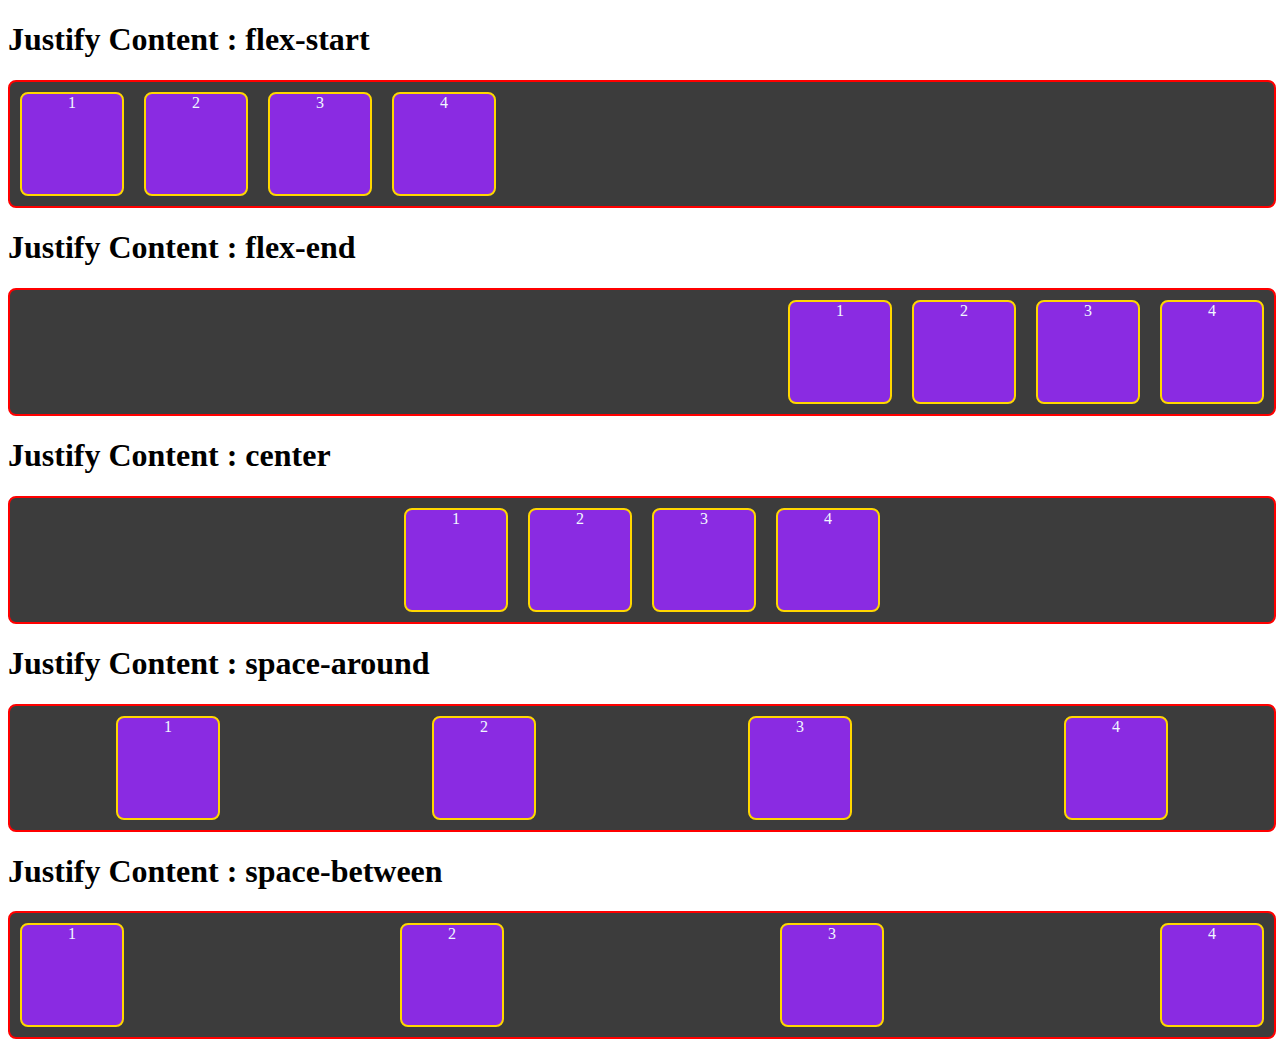
<file: tut1/index.html>
<!DOCTYPE html>
<html lang="en">
<head>
    <meta charset="UTF-8">
    <meta http-equiv="X-UA-Compatible" content="IE=edge">
    <meta name="viewport" content="width=device-width, initial-scale=1.0">
    <title>Flexbox - tutorial 1</title>
    <link rel="stylesheet" href="style.css">
</head>
<body>
    <h1> Justify Content : flex-start</h1>
    <div class="container" id="flex-start">
        <div class="box">1</div>
        <div class="box">2</div>
        <div class="box">3</div>
        <div class="box">4</div>
    </div>

    <h1> Justify Content : flex-end</h1>
    <div class="container" id="flex-end">
        <div class="box">1</div>
        <div class="box">2</div>
        <div class="box">3</div>
        <div class="box">4</div>
    </div>

    <h1> Justify Content : center </h1>
    <div class="container" id="center">
        <div class="box">1</div>
        <div class="box">2</div>
        <div class="box">3</div>
        <div class="box">4</div>
    </div>

    <h1> Justify Content : space-around</h1>
    <div class="container" id="space-around">
        <div class="box">1</div>
        <div class="box">2</div>
        <div class="box">3</div>
        <div class="box">4</div>
    </div>

    <h1> Justify Content : space-between</h1>
    <div class="container" id="space-between">
        <div class="box">1</div>
        <div class="box">2</div>
        <div class="box">3</div>
        <div class="box">4</div>
    </div>
</body>
</html>
</file>
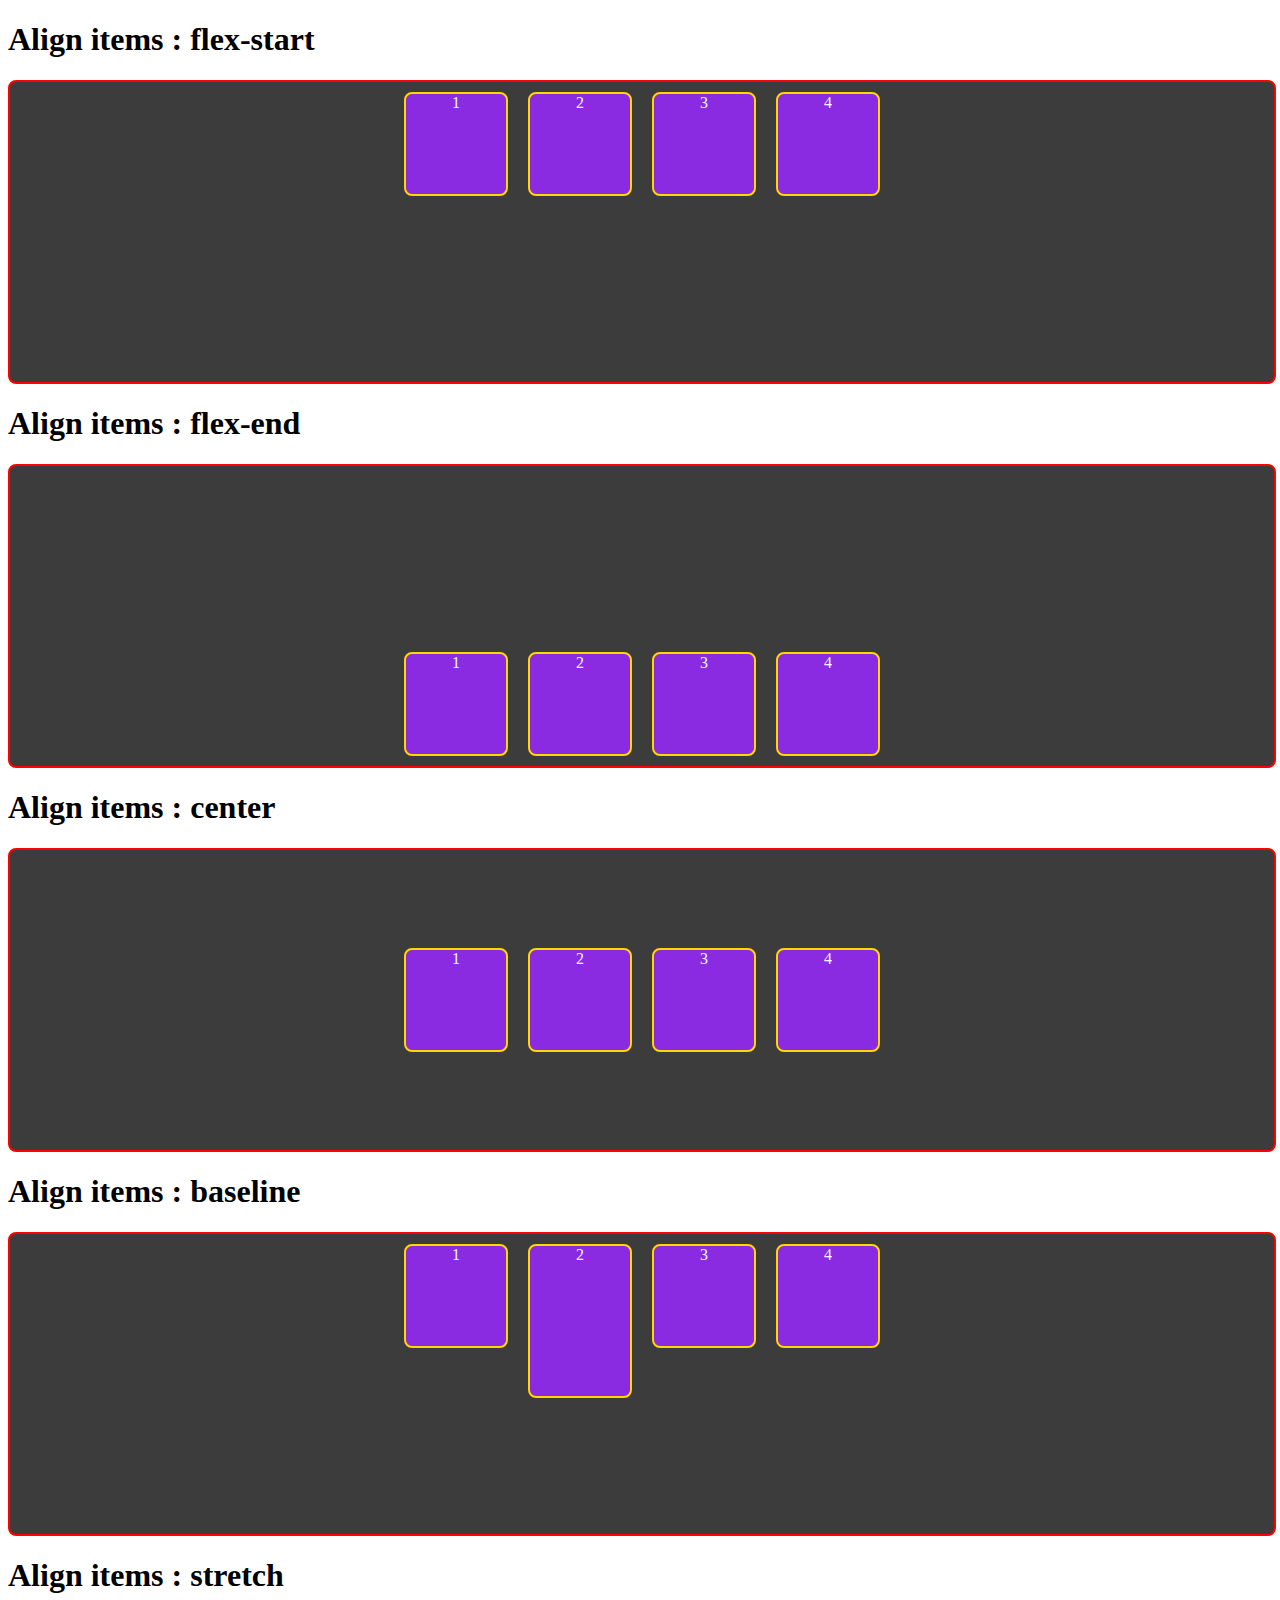
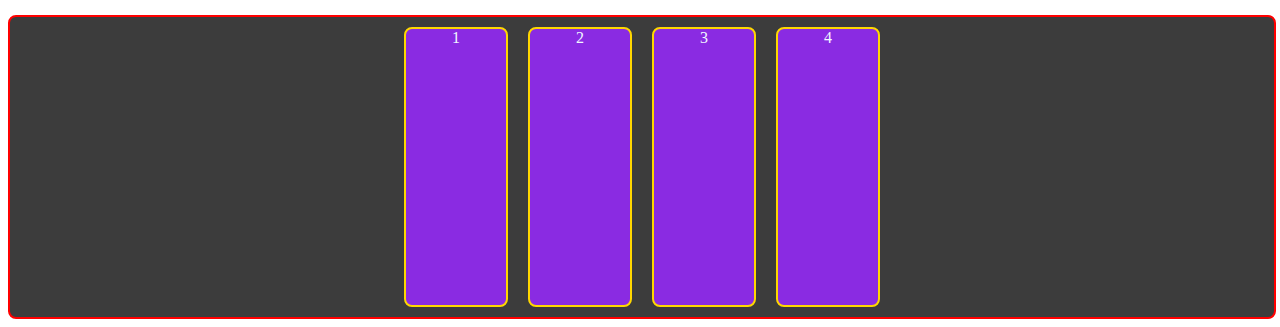
<file: tut2/index.html>
<!DOCTYPE html>
<html lang="en">
<head>
    <meta charset="UTF-8">
    <meta http-equiv="X-UA-Compatible" content="IE=edge">
    <meta name="viewport" content="width=device-width, initial-scale=1.0">
    <title>Flexbox-tutorial-2</title>
    <link rel="stylesheet" href="./style.css">
</head>
<body>
    <h1> Align items : flex-start</h1>
    <div class="container" id="flex-start">
        <div class="box">1</div>
        <div class="box">2</div>
        <div class="box">3</div>
        <div class="box">4</div>
    </div>

    <h1> Align items : flex-end</h1>
    <div class="container" id="flex-end">
        <div class="box">1</div>
        <div class="box">2</div>
        <div class="box">3</div>
        <div class="box">4</div>
    </div>

    <h1> Align items : center </h1>
    <div class="container" id="center">
        <div class="box">1</div>
        <div class="box">2</div>
        <div class="box">3</div>
        <div class="box">4</div>
    </div>

    <h1> Align items : baseline</h1>
    <div class="container" id="baseline">
        <div class="box">1</div>
        <div class="box" id="test">2</div>
        <div class="box">3</div>
        <div class="box">4</div>
    </div>

    <h1> Align items : stretch</h1>
    <div class="container" id="stretch">
        <div class="box box-stretch">1</div>
        <div class="box box-stretch">2</div>
        <div class="box box-stretch">3</div>
        <div class="box box-stretch">4</div>
    </div>
</body>
</html>
</file>
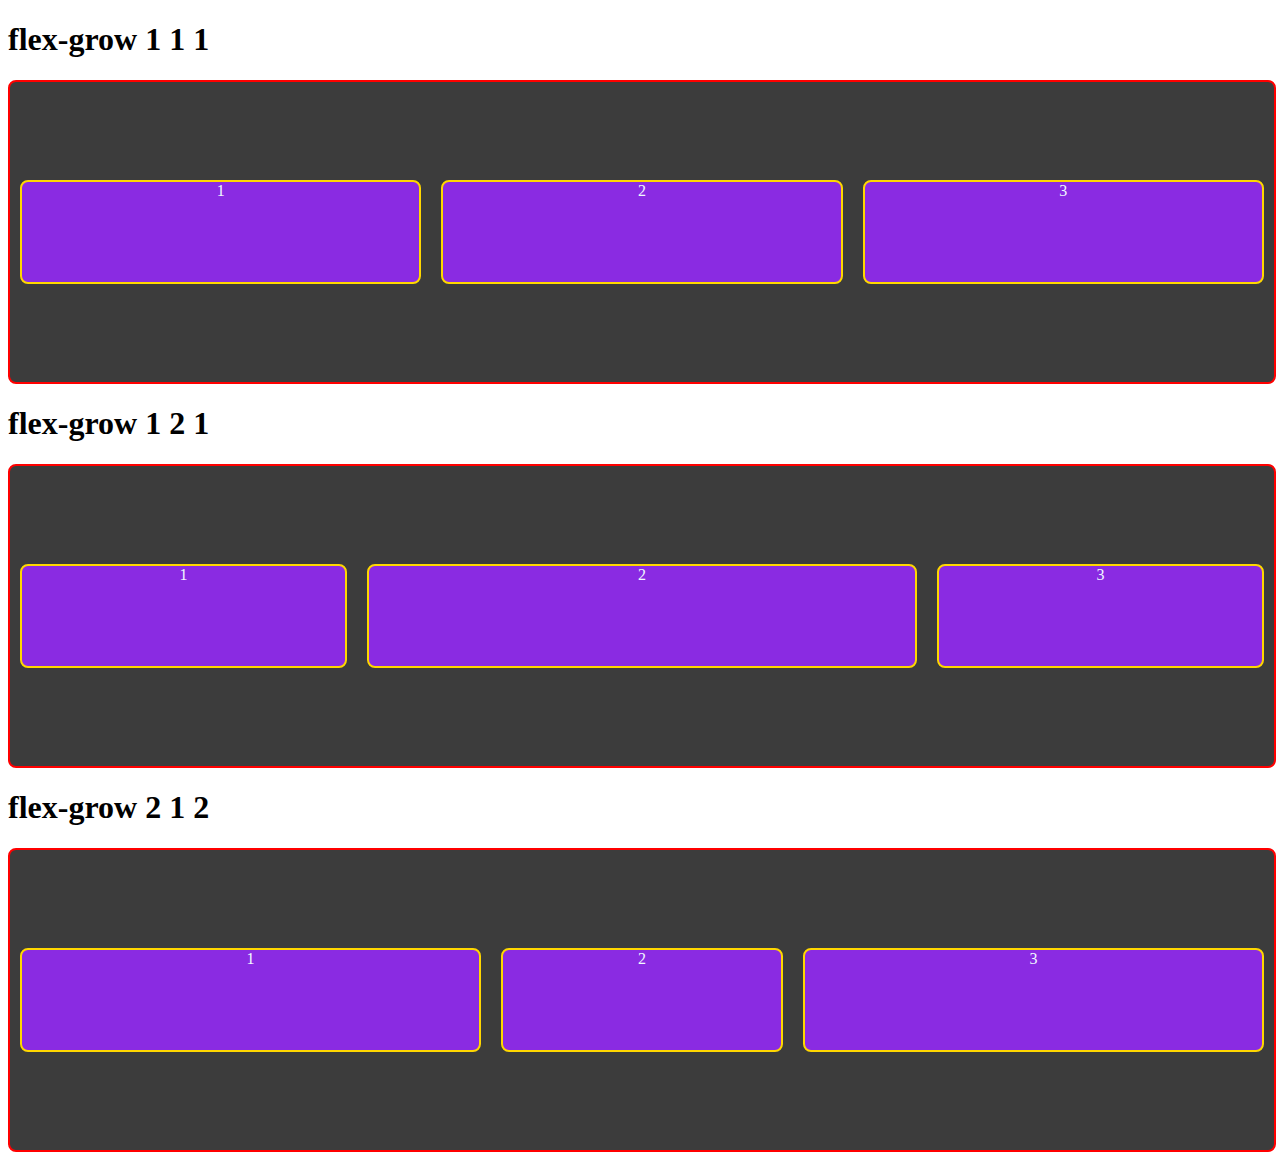
<file: tut3/index.html>
<!DOCTYPE html>
<html lang="en">
<head>
    <meta charset="UTF-8">
    <meta http-equiv="X-UA-Compatible" content="IE=edge">
    <meta name="viewport" content="width=device-width, initial-scale=1.0">
    <title>Flexbox-tutorial-3</title>
    <link rel="stylesheet" href="./style.css">
</head>
<body>
    <h1> flex-grow 1 1 1</h1>
    <div class="container">
        <div class="box normal">1</div>
        <div class="box normal">2</div>
        <div class="box normal">3</div>
    </div>

    <h1> flex-grow 1 2 1</h1>
    <div class="container">
        <div class="box normal">1</div>
        <div class="box extended">2</div>
        <div class="box normal">3</div>
    </div>


    <h1> flex-grow 2 1 2</h1>
    <div class="container">
        <div class="box extended">1</div>
        <div class="box normal">2</div>
        <div class="box extended">3</div>
    </div>

    
</body>
</html>
</file>
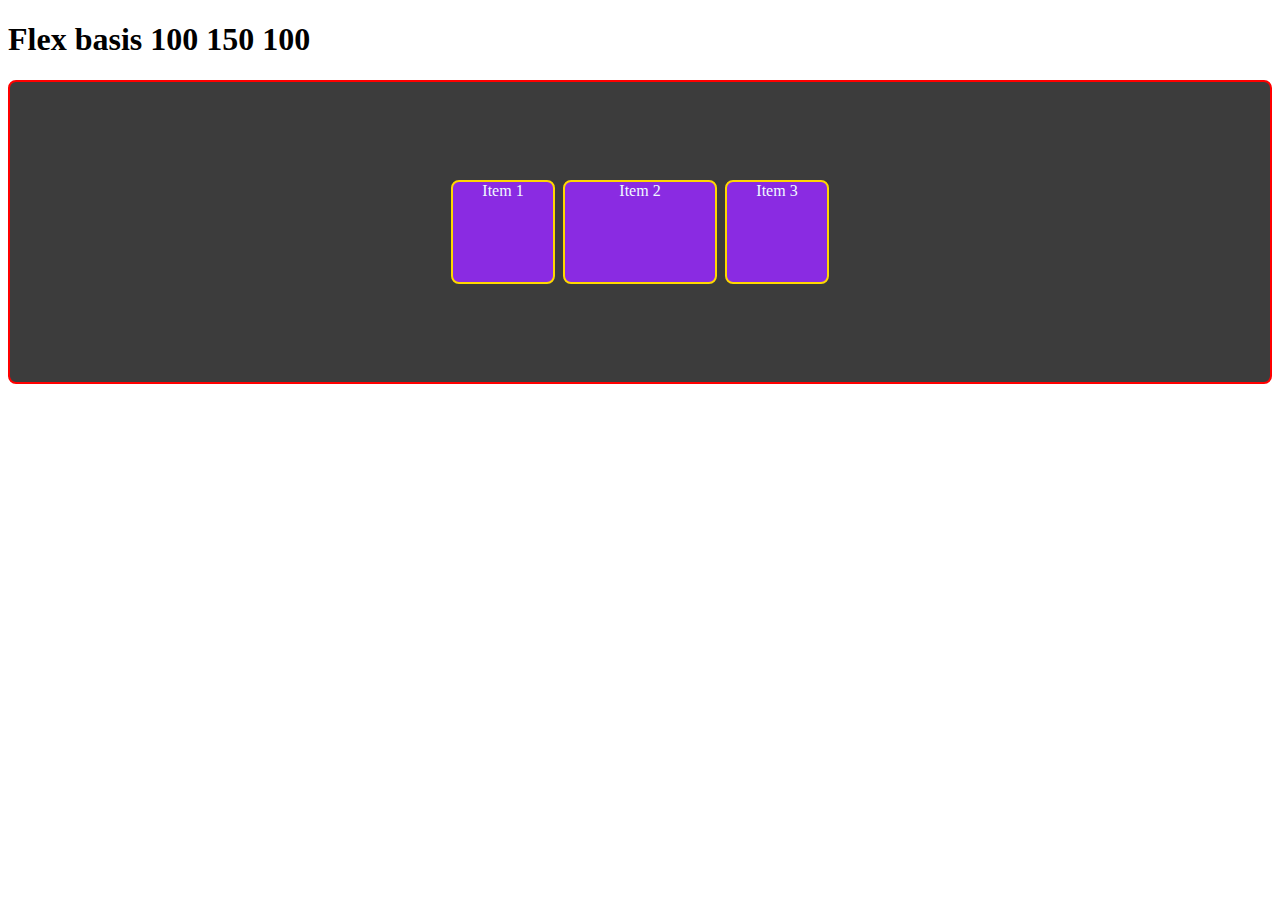
<file: tut4/index.html>
<!DOCTYPE html>
<html lang="en">
<head>
    <meta charset="UTF-8">
    <meta http-equiv="X-UA-Compatible" content="IE=edge">
    <meta name="viewport" content="width=device-width, initial-scale=1.0">
    <title>Flexbox-tutorial-4</title>
    <link rel="stylesheet" href="./style.css">
</head>
<body>
    <h1>Flex basis 100 150 100</h1>
    <div class="container">
        <div class="side">Item 1</div>
        <div class="center">Item 2</div>
        <div class="side">Item 3</div>
    </div>

    
</body>
</html>
</file>
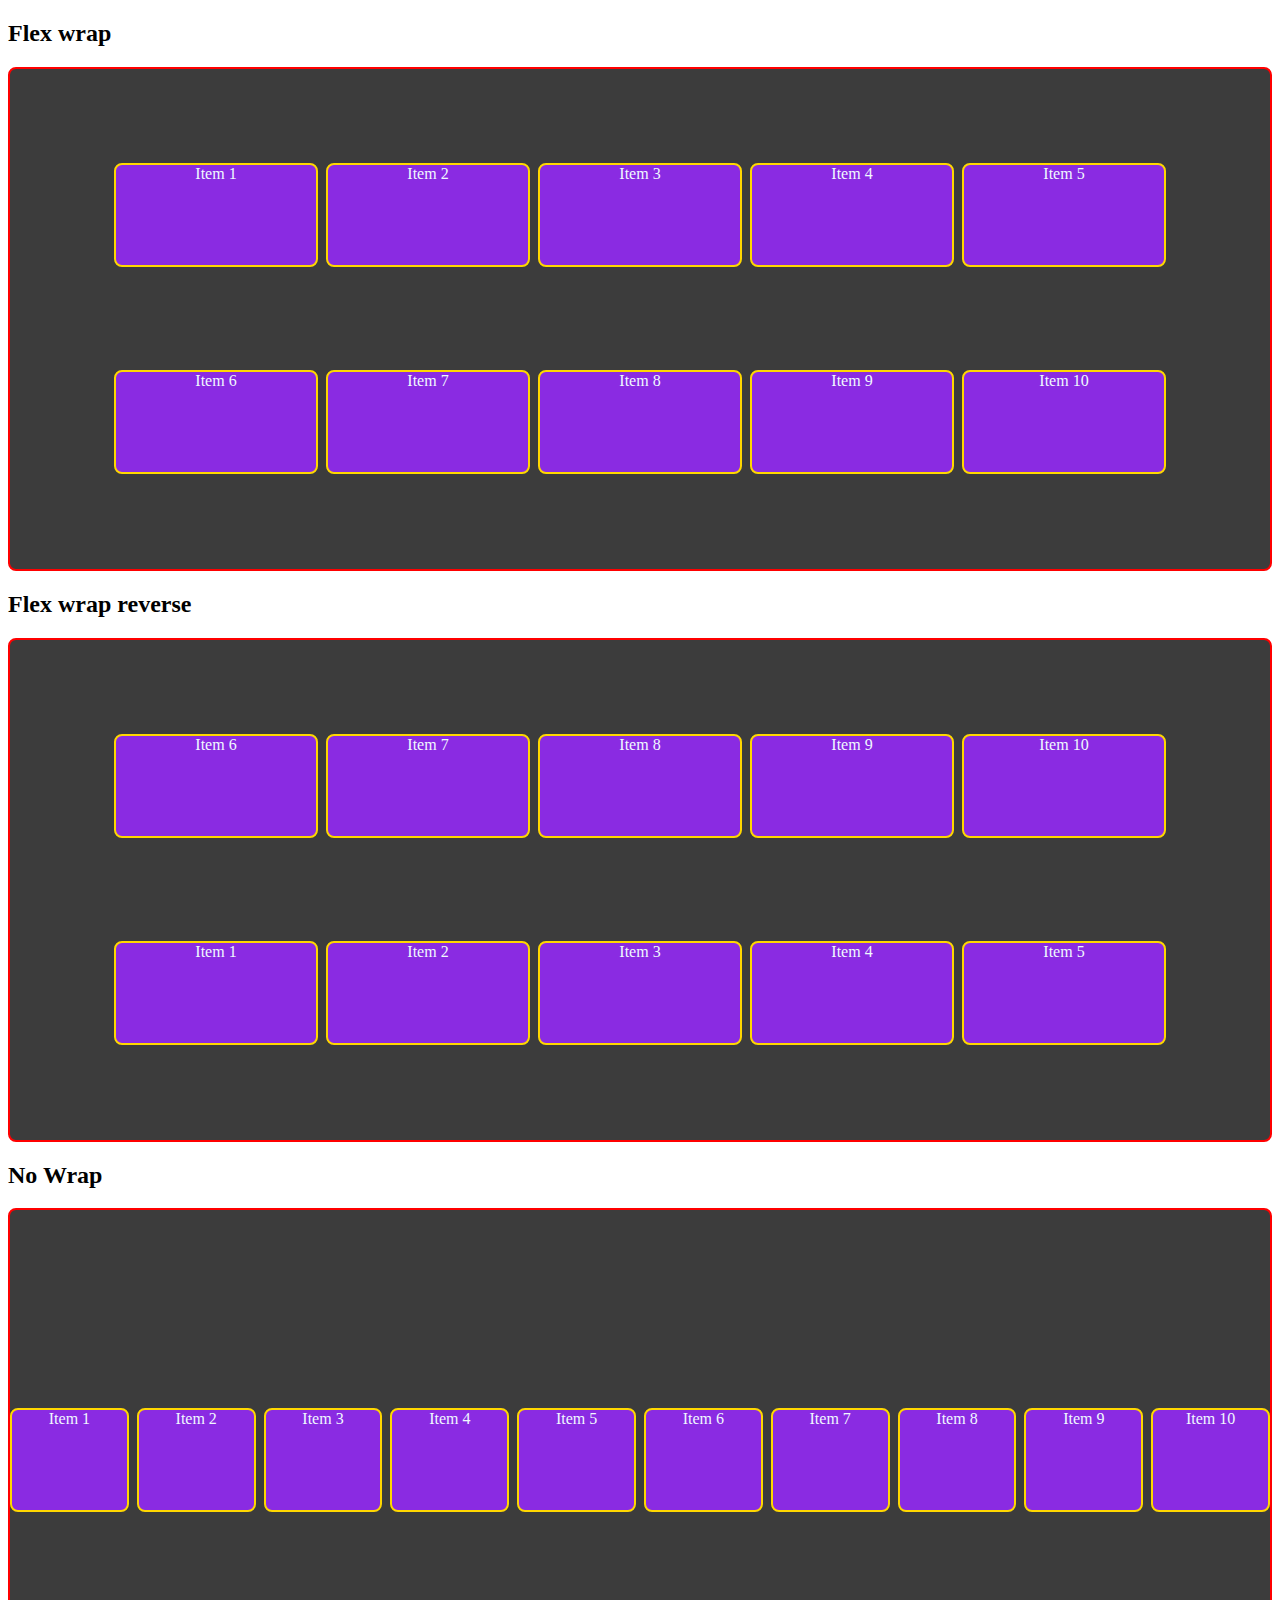
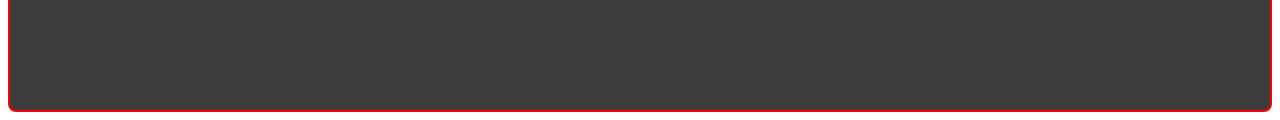
<file: tut5/index.html>
<!DOCTYPE html>
<html lang="en">
<head>
    <meta charset="UTF-8">
    <meta http-equiv="X-UA-Compatible" content="IE=edge">
    <meta name="viewport" content="width=device-width, initial-scale=1.0">
    <title>Flexbox-tutorial-5</title>
    <link rel="stylesheet" href="./style.css">
</head>
<body>
    <h2>Flex wrap</h2>
    <div class="container wrap">
        <div class="box">Item 1</div>
        <div class="box">Item 2</div>
        <div class="box">Item 3</div>
        <div class="box">Item 4</div>
        <div class="box">Item 5</div>
        <div class="box">Item 6</div>
        <div class="box">Item 7</div>
        <div class="box">Item 8</div>
        <div class="box">Item 9</div>
        <div class="box">Item 10</div>
    </div>

    <h2>Flex wrap reverse</h2>
    <div class="container wrapreverse">
        <div class="box">Item 1</div>
        <div class="box">Item 2</div>
        <div class="box">Item 3</div>
        <div class="box">Item 4</div>
        <div class="box">Item 5</div>
        <div class="box">Item 6</div>
        <div class="box">Item 7</div>
        <div class="box">Item 8</div>
        <div class="box">Item 9</div>
        <div class="box">Item 10</div>
    </div>

    <h2>No Wrap</h2>
    <div class="container nowrap">
        <div class="box">Item 1</div>
        <div class="box">Item 2</div>
        <div class="box">Item 3</div>
        <div class="box">Item 4</div>
        <div class="box">Item 5</div>
        <div class="box">Item 6</div>
        <div class="box">Item 7</div>
        <div class="box">Item 8</div>
        <div class="box">Item 9</div>
        <div class="box">Item 10</div>
    </div>
</body>
</html>
</file>
<file: tut1/style.css>
.container{
    width: 100%;
    background-color: #3c3c3c;
    border: 2px solid red;
    border-radius: 8px;
    display: flex;
}

.box{
    width: 100px;
    height: 100px;
    margin: 10px;
    border: 2px solid gold;
    color: aliceblue;
    border-radius: 8px;
    text-align: center;
    background-color: blueviolet;
}

#flex-start{
    justify-content: flex-start;
}

#flex-end{
    justify-content: flex-end;
}

#center{
    justify-content: center;
}

#space-around{
    justify-content: space-around;
}

#space-between{
    justify-content: space-between;
}
</file>
<file: tut2/style.css>
.container{
    width: 100%;
    background-color: #3c3c3c;
    border: 2px solid red;
    border-radius: 8px;
    display: flex;
    justify-content: center;
    height: 300px;
}

.box{
    width: 100px;
    height: 100px;
    margin: 10px;
    border: 2px solid gold;
    color: aliceblue;
    border-radius: 8px;
    text-align: center;
    background-color: blueviolet;
   
}

#flex-start{
    align-items: flex-start;
}

#flex-end{
    align-items: flex-end;
}

#center{
    align-items: center;
}

#baseline{
    align-items: baseline;
}

#stretch{
    align-items: stretch;
}
#test{
    height: 150px;
}

.box-stretch{
    height: auto;
}
</file>
<file: tut3/style.css>
.container{
    width: 100%;
    background-color: #3c3c3c;
    border: 2px solid red;
    border-radius: 8px;
    display: flex;
    justify-content: center;
    align-items: center;
    height: 300px;
}

.box{
    width: 100px;
    height: 100px;
    margin: 10px;
    border: 2px solid gold;
    color: aliceblue;
    border-radius: 8px;
    text-align: center;
    background-color: blueviolet;
   
}

.normal{
    flex-grow: 1;
}

.extended{
    flex-grow: 2;
}
</file>
<file: tut4/style.css>
.container{
    background-color: #3c3c3c;
    border: 2px solid red;
    border-radius: 8px;
    display: flex;
    justify-content: center;
    align-items: center;
    height: 300px;
    gap: 8px;
}

.side{
    flex-basis: 100px;
    border: 2px solid gold;
    color: aliceblue;
    height: 100px;
    border-radius: 8px;
    text-align: center;
    background-color: blueviolet;
}

.center{
    flex-basis: 150px;
    border: 2px solid gold;
    color: aliceblue;
    height: 100px;
    border-radius: 8px;
    text-align: center;
    background-color: blueviolet;
}
</file>
<file: tut5/style.css>
.container{
    background-color: #3c3c3c;
    border: 2px solid red;
    border-radius: 8px;
    display: flex;
    justify-content: center;
    align-items: center;
    height: 500px;
    gap: 8px;
    align-content: space-evenly;
}

.box{
    flex-basis: 200px;
    border: 2px solid gold;
    color: aliceblue;
    height: 100px;
    border-radius: 8px;
    text-align: center;
    background-color: blueviolet;
}

.wrap{
    flex-wrap: wrap;
}

.wrapreverse{
    flex-wrap: wrap-reverse;
}

.nowrap{
    flex-wrap: nowrap;
}
</file>
